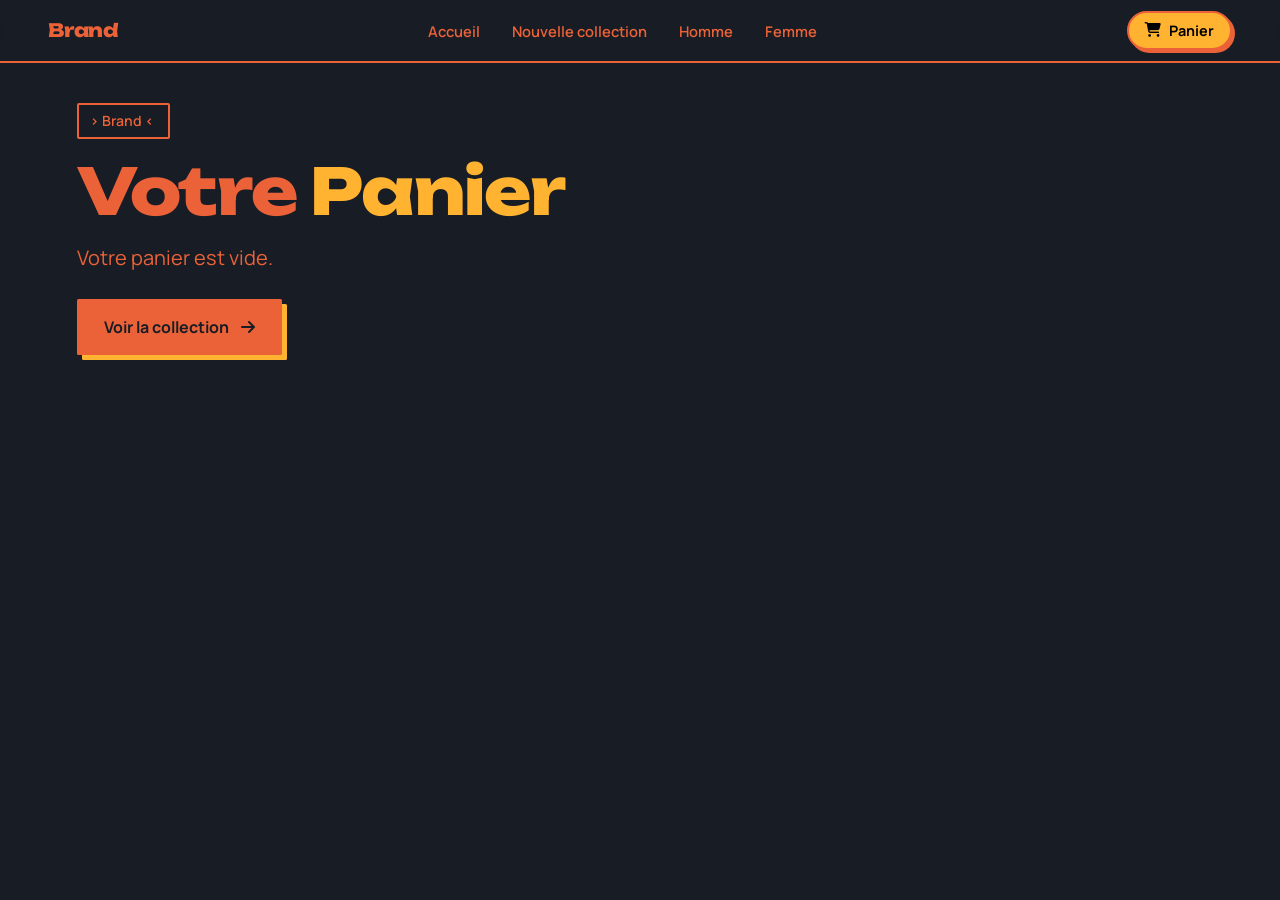
<file: cancel.html>
<!DOCTYPE html>
<html lang="en">
<head>
    <meta charset="UTF-8">
    <meta name="viewport" content="width=device-width, initial-scale=1.0">
    <link rel="stylesheet" href="style.css">
    <title>cancel</title>
</head>
<body>
    
    <h1 style="text-align: center; font-size: 4em;">Redirection en cours...</h1>

    <p style="text-align: center; font-size: 2em;">si vous n'etes pas redirige cliquez sur <a href="cart.html" style="color: black; text-decoration: 2px solid underline;">ce lien</a></p>

    <script>
        window.location.href='cart.html'
    </script>
</body>
</html>
</file>
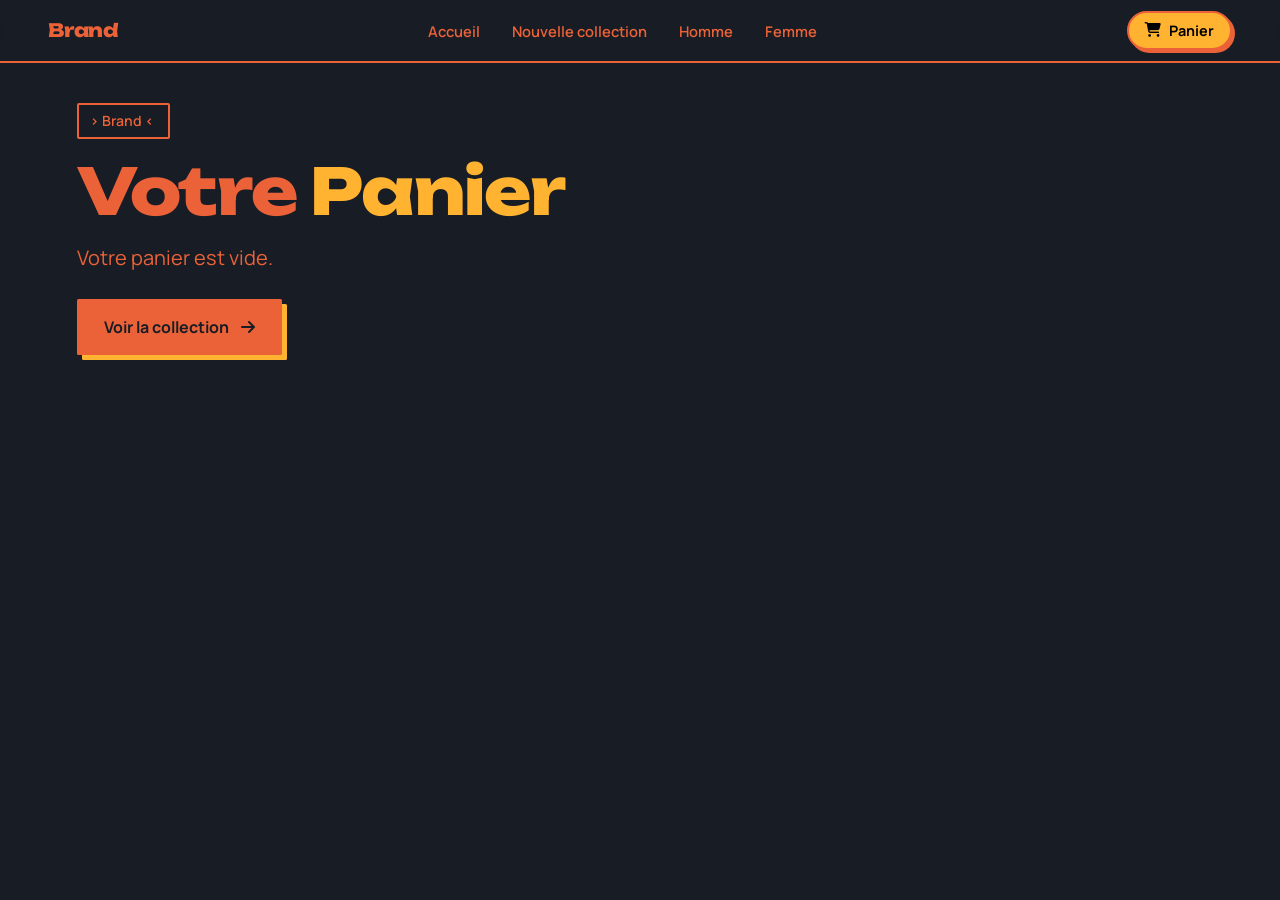
<file: cart.html>
<!DOCTYPE html>
<html lang="fr">
<head>
    <meta charset="UTF-8">
    <meta name="viewport" content="width=device-width, initial-scale=1.0">
    <link rel="stylesheet" href="https://cdnjs.cloudflare.com/ajax/libs/font-awesome/6.5.1/css/all.min.css">
    <link rel="preconnect" href="https://fonts.googleapis.com">
    <link rel="preconnect" href="https://fonts.gstatic.com" crossorigin>
    <link href="https://fonts.googleapis.com/css2?family=Manrope:wght@400;500;600;700&family=Unbounded:wght@500;700;800;900&display=swap" rel="stylesheet">
    <title>Panier</title>
    <link rel="stylesheet" href="style.css">
    <link rel="stylesheet" href="responsive.css">
    <link rel="stylesheet" href="panier.css">
</head>
<body>
    <nav class="navbar">
        <p class="brand">Brand</p>
        <ul>
            <li><a href="index.html">Accueil</a></li>
            <li><a href="#">Nouvelle collection</a></li>
            <li><a href="#">Homme</a></li>
            <li><a href="#">Femme</a></li>
        </ul>
        <a href="cart.html" class="cart"><i class="fa-solid fa-cart-shopping"></i><span class="cart-count">Panier</span></a>
    </nav>

    <main class="cart-page">
        <a href="index.html" class="mobile-back eyebrow">&#8592 Accueil</a>
        <p class="eyebrow mobile-display">&gt; Brand &lt;</p>
        <h1 class="title">Votre <span>Panier</span></h1>

        <div class="cart-layout hidden" id="cart-layout">
            <ul class="cart-items" id="cart-items"></ul>

            <aside class="cart-summary">
                <h2>Récapitulatif</h2>
                <dl>
                    <div><dt>Sous-total</dt><dd id="cart-subtotal"></dd></div>
                    <div><dt>Livraison</dt><dd>Offerte</dd></div>
                    <div class="cart-total-row"><dt>Total</dt><dd id="cart-total"></dd></div>
                </dl>
                <button type="button" class="cta2" id="checkout-btn"><i class="fa-solid fa-lock"></i> Payer maintenant</button>
                <p class="cart-error" id="checkout-error" role="alert"></p>
                <a href="index.html" class="cart-continue">Continuer mes achats</a>
            </aside>
        </div>

        <div class="cart-empty hidden" id="cart-empty">
            <p class="description"><span>Votre panier est vide.</span></p>
            <a href="index.html#products-section" class="cta">Voir la collection <i class="fa-solid fa-arrow-right"></i></a>
        </div>
    </main>
    <script src="app.js"></script>
</body>
</html>
</file>
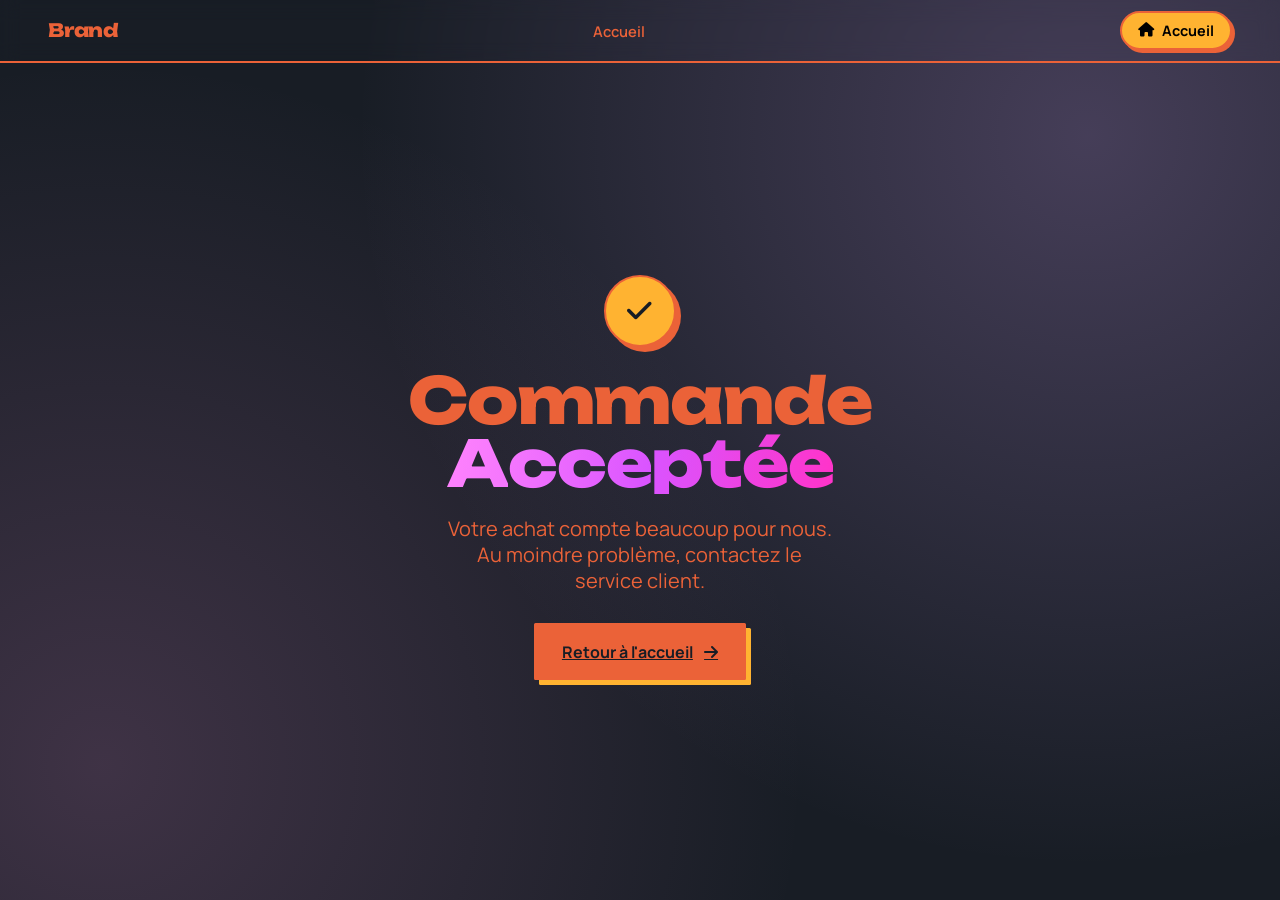
<file: succes.html>
<!DOCTYPE html>
<html lang="en">

<head>
    <meta charset="UTF-8">
    <meta name="viewport" content="width=device-width, initial-scale=1.0">
    <link rel="stylesheet" href="https://cdnjs.cloudflare.com/ajax/libs/font-awesome/6.5.1/css/all.min.css">
    <link rel="preconnect" href="https://fonts.googleapis.com">
    <link rel="preconnect" href="https://fonts.gstatic.com" crossorigin>
    <link href="https://fonts.googleapis.com/css2?family=Manrope:wght@400;500;600;700&family=Unbounded:wght@500;700;800;900&display=swap" rel="stylesheet">
    <link href="https://fonts.googleapis.com/css2?family=Space+Mono:ital,wght@0,400;0,700;1,400;1,700&display=swap" rel="stylesheet">
    <title>Commande confirmée</title>
    <link rel="stylesheet" href="style.css">
    <link rel="stylesheet" href="style-products.css">
</head>

<body autocomplete="off">
    <nav class="navbar">
        <p class="brand">Brand</p>
        <ul>
            <li><a href="index.html">Accueil</a></li>
        </ul>
        <a href="index.html" class="cart"><i class="fa-solid fa-house"></i> Accueil</a>
    </nav>
    <div class="hero">
        <div class="hero-content success-content">
            <div class="success-icon"><i class="fa-solid fa-check"></i></div>
            <h1 class="title">Commande<br>
                <span class="word">
                    <span class="sr-only">Acceptée</span>
                    <span aria-hidden="true"><span class="ch">A</span><span class="ch">c</span><span class="ch">c</span><span class="ch">e</span><span class="ch">p</span><span class="ch">t</span><span class="ch">é</span><span class="ch">e</span></span>
                </span>
            </h1>
            <p class="description">
                <span>Votre achat compte beaucoup pour nous. Au moindre problème, contactez le service client.</span>
            </p>
            <a href="index.html" class="cta">Retour à l'accueil <i class="fa-solid fa-arrow-right"></i></a>
        </div>
    </div>
    <script>localStorage.removeItem('cart');</script>
</body>

</html>
</file>
<file: style.css>
:root{
    --principale: #a259e1;
    --secondaire: #e046be;
    --accent: #ffb331;
    --bg: #181d25;
    --ink: #eb6238;
    --ink-soft: rgba(28, 20, 36, 0.68);
    --font-display: "Unbounded", sans-serif;
    --font-body: "Manrope", sans-serif;
}

*{
    box-sizing: border-box;
}

html{
    scroll-behavior: smooth;
}

body{
    height: 100%;
    width: 100%;
    margin: 0;
    left: 0;
    top: 0;
    background-color: var(--bg);
    font-family: var(--font-body);
    color: var(--ink);
    
}

/* Selection */

    a::selection{
        background: var(--accent);
        color: #000;
    }

    .brand::selection{
        background: var(--accent);
        color: #000;
    }

    h1::selection{
        background: var(--accent);
        color: #000;
    }

    h1 span::selection{
        background: var(--principale);
    }

    h2::selection{
        background: var(--principale);
        color: #000;
    }

    h2 span::selection{
        background: var(--accent);
        color: #000;
    }

    h3::selection{
        background: var(--secondaire);
        color: #000;
    }

    .eyebrow::selection{
        background: var(--principale);
        color: #000;
    }

    p::selection{
        background: var(--principale);
    }

    span::selection{
        background: var(--principale);
        color: #000;
    }

    .selection-diff::selection{
        background: var(--accent);
        color: #000;
    }

/* cursor text */

    a, h1, h2, h3, p, span{
        cursor: default;
    }

.navbar{
    height: 7vh;
    min-height: 56px;
    width: 100%;
    position: fixed;
    display: flex;
    align-items: center;
    justify-content: space-between;
    gap: 2rem;
    padding: 0 clamp(1.25rem, 4vw, 3rem);
    background-color: transparent;
    backdrop-filter: blur(10px);
    -webkit-backdrop-filter: blur(10px);
    border-bottom: 2px solid var(--ink);
    top: 0;
    z-index: 100;
}

.navbar .brand{
    font-family: var(--font-display);
    font-weight: 800;
    font-size: 1.15rem;
    margin: 0;
    letter-spacing: -0.01em;
    cursor: pointer;
}

.navbar ul{
    list-style: none;
    display: flex;
    align-items: center;
    gap: clamp(1rem, 2.5vw, 2.25rem);
    margin: 0;
    padding: 0;
}

.navbar ul li a{
    text-decoration: none;
    color: var(--ink);
    font-weight: 600;
    font-size: 0.92rem;
    position: relative;
    padding-bottom: 4px;
    transition: color 0.2s ease;
}

.navbar ul li a::after{
    content: "";
    position: absolute;
    left: 0;
    bottom: 0;
    width: 0;
    height: 2px;
    background: var(--secondaire);
    transition: width 0.25s ease;
}

.navbar ul li a:hover,
.navbar ul li a:focus-visible{
    color: var(--secondaire);
}

.navbar ul li a:hover::after,
.navbar ul li a:focus-visible::after{
    width: 100%;
}

.navbar > a{
    display: inline-flex;
    align-items: center;
    gap: 0.5rem;
    text-decoration: none;
    color: #000;
    font-weight: 700;
    font-size: 0.9rem;
    padding: 0.5rem 1rem;
    border: 2px solid var(--ink);
    border-radius: 999px;
    background: var(--accent);
    box-shadow: 3px 3px 0 var(--ink);
    transition: transform 0.15s ease, box-shadow 0.15s ease;
    white-space: nowrap;
    cursor: pointer;
}

.navbar > a:hover,
.navbar > a:focus-visible{
    transform: translate(-2px, -2px);
    box-shadow: 5px 5px 0 var(--ink);
}

a, span{
    cursor: pointer;
}

a:focus-visible,
button:focus-visible{
    outline: 3px solid var(--secondaire);
    outline-offset: 2px;
}

.bande{
    position: relative;
    z-index: 1;
    display: flex;
    align-items: center;
    min-height: 5rem;
    width: 100%;
    overflow: hidden;
    background: var(--accent);
    color: var(--bg);
    border-block: 2px solid var(--bg);
}

.bande-track{
    display: flex;
    width: max-content;
    animation: bandeScroll 26s linear infinite;
}

.bande:hover .bande-track{
    animation-play-state: paused;
}

.bande-group{
    display: flex;
    flex-shrink: 0;
    align-items: center;
    gap: 1.75rem;
    margin: 0;
    padding: 0 1.75rem;
    font-family: var(--font-display);
    font-size: 2.5rem;
    font-weight: 800;
    line-height: 1;
    white-space: nowrap;
}

.bande-group span{
    font-size: 0.75em;
}

@keyframes bandeScroll{
    to{ transform: translateX(-50%); }
}

@media (max-width: 600px){
    .bande{
        min-height: 4rem;
    }

    .bande-group{
        gap: 1rem;
        padding-inline: 1rem;
        font-size: 1.35rem;
    }
}

@media (prefers-reduced-motion: reduce){
    .bande-track{
        width: 100%;
        animation: none;
    }

    .bande-group:first-child{
        flex-wrap: wrap;
        justify-content: center;
        white-space: normal;
        text-align: center;
        line-height: 1.4;
    }

    .bande-group:last-child{
        display: none;
    }
}

/* ---------- HERO ---------- */

.hero{
    position: relative;
    min-height: 100vh;
    width: 100%;
    padding: calc(7vh + 2.5rem) clamp(1.25rem, 6vw, 5rem) 3rem;
    display: flex;
    align-items: center;
    overflow: hidden;
    top: 0;
}

.hero::before{
    content: "";
    position: absolute;
    inset: 0;
    background:
        radial-gradient(circle at 85% 15%, rgba(187, 147, 221, 0.28), transparent 55%),
        radial-gradient(circle at 8% 85%, rgba(201, 127, 185, 0.22), transparent 50%);
    pointer-events: none;
    z-index: 0;
}

.hero-content{
    position: relative;
    z-index: 2;
    display: flex;
    flex-direction: column;
    align-items: flex-start;
    gap: 1.35rem;
    max-width: none;
}

.eyebrow{
    display: inline-flex;
    align-items: center;
    gap: 0.55rem;
    margin: 0;
    padding: 0.4rem 0.9rem 0.4rem 0.7rem;
    border: 2px solid var(--ink);
    border-radius: 2px;
    font-weight: 600;
    font-size: 0.88rem;
    animation: riseIn 0.7s cubic-bezier(0.22, 1, 0.36, 1) both;
}

.eyebrow .dot{
    width: 8px;
    height: 8px;
    border-radius: 50%;
    background: var(--secondaire);
    flex-shrink: 0;
}

.title{
    font-family: var(--font-display);
    font-weight: 800;
    font-size: clamp(2.25rem, 5vw, 5.25rem); 
    line-height: 0.98;
    letter-spacing: -0.02em;
    margin: 0;
    color: var(--ink);
    animation: riseIn 0.7s cubic-bezier(0.22, 1, 0.36, 1) 0.12s both;
}

.sr-only{
    position: absolute;
    width: 1px;
    height: 1px;
    margin: -1px;
    padding: 0;
    overflow: hidden;
    clip: rect(0, 0, 0, 0);
    white-space: nowrap;
    border: 0;
}
.description{
    margin: 0;
    max-width: 30ch;
    font-size: clamp(1.25rem, 1vw + 1rem, 1rem);
    line-height: 1.3;
    color: var(--ink);
    animation: riseIn 0.7s cubic-bezier(0.22, 1, 0.36, 1) 0.24s both;
}

.title .word{
    display: inline-block;
    position: relative;
    white-space: nowrap; 
}

.title .ch{
    display: inline-block;
    position: relative;
    transform-origin: 50% 85%;
    background: linear-gradient(100deg, rgb(255, 131, 253), #da54ff, rgb(255, 51, 201), rgb(211, 82, 228));
    background-size: 1200% 100%;
    background-clip: text;
    -webkit-background-clip: text;
    -webkit-text-fill-color: transparent;
    transition:
        transform 0.55s cubic-bezier(0.34, 1.9, 0.5, 1),
        -webkit-text-fill-color 0.25s ease;
    cursor: default;
}


.title .ch:nth-child(1){ background-position: 0% 0; }
.title .ch:nth-child(2){ background-position: 9.09% 0; }
.title .ch:nth-child(3){ background-position: 18.18% 0; }
.title .ch:nth-child(4){ background-position: 27.27% 0; }
.title .ch:nth-child(5){ background-position: 36.36% 0; }
.title .ch:nth-child(6){ background-position: 45.45% 0; }
.title .ch:nth-child(7){ background-position: 54.54% 0; }
.title .ch:nth-child(8){ background-position: 63.63% 0; }
.title .ch:nth-child(9){ background-position: 72.72% 0; }
.title .ch:nth-child(10){ background-position: 81.81% 0; }
.title .ch:nth-child(11){ background-position: 90.9% 0; }
.title .ch:nth-child(12){ background-position: 100% 0; }

.title .ch:hover{
    transform: translateY(-0.2em) scale(1.5) rotate(-5deg);
    -webkit-text-fill-color: var(--accent);
    z-index: 3;
}

/* voisins directs */
.title .ch:hover + .ch,
.title .ch:has(+ .ch:hover){
    transform: translateY(-0.12em) scale(1.25);
    -webkit-text-fill-color: var(--secondaire);
    z-index: 2;
}

/* voisins suivants */
.title .ch:hover + .ch + .ch,
.title .ch:has(+ .ch + .ch:hover){
    transform: translateY(-0.05em) scale(1.08);
    z-index: 1;
}

.cta{
    display: inline-flex;
    align-items: center;
    gap: 0.7rem;
    margin-top: 0.5rem;
    padding: 0.95rem 1.6rem;
    background: var(--ink);
    color: var(--bg);
    font-family: var(--font-body);
    font-weight: 700;
    font-size: 1rem;
    border: 2px solid var(--ink);
    border-radius: 1.5px;
    cursor: pointer;
    box-shadow: 5px 5px 0 var(--accent);
    transition: transform 0.6s ease, box-shadow 0.15s ease;
    animation: riseIn 0.7s cubic-bezier(0.22, 1, 0.36, 1) 0.36s both;
}

.cta i{
    display: inline-block;
    transition: transform 0.8s ease;
}

.cta:hover,
.cta:focus-visible{
    transform: translate(-3px, -3px);
    box-shadow: 8px 8px 0 var(--accent);
}

.cta:hover i{
    transform: translateX(4px);
}

.cta:active{
    transform: translate(0, 0);
    box-shadow: 2px 2px 0 var(--accent);
}


.container{
    position: absolute;
    z-index: 1;
    top: 50%;
    right: clamp(16rem, -2vw, 1rem);
    left: auto;
    width: min(38rem, 42vw);
    transform: translateY(-40%) rotate(-30deg);
}

.hero-design-img{
    width: auto;
    height: 48vh;
    display: block;
    filter: drop-shadow(8px 8px 0 var(--ink));
    animation: floatY 6s ease-in-out infinite;
}

@keyframes floatY{
    0%, 100%{ transform: translateY(0); }
    50%{ transform: translateY(-14px); }
}

@keyframes appear{
    from{ opacity: 0; }
    to{ opacity: 1; }
}

/* ---------- SCROLL INDICATOR ---------- */

.scroll-indicator{
    position: absolute;
    left: 0;
    right: 0;
    bottom: 1.75rem;
    margin-inline: auto;
    width: max-content;
    z-index: 2;
    display: flex;
    flex-direction: column;
    align-items: center;
    gap: 0.4rem;
    color: var(--ink);
    animation: appear 0.8s ease 0.2s both;
}
.scroll{
    margin: 0;
    font-size: 0.82rem;
    font-weight: 600;
}

.scroll-indicator i{
    display: inline-block;
    animation: bounce 1.8s ease-in-out infinite;
}

.success-content{
    align-items: center;
    text-align: center;
    margin-inline: auto;
    max-width: 40rem;
}

.success-icon{
    width: 4.5rem;
    height: 4.5rem;
    display: flex;
    align-items: center;
    justify-content: center;
    border: 2px solid var(--ink);
    border-radius: 50%;
    background: var(--accent);
    color: var(--bg);
    font-size: 1.75rem;
    box-shadow: 5px 5px 0 var(--ink);
    animation: riseIn 0.7s cubic-bezier(0.22, 1, 0.36, 1) both;
}

.success-content .description{
    max-width: 32ch;
}

.hidden{
    display: none;
}

/* ---------- MOTION ---------- */

@keyframes riseIn{
    from{ opacity: 0; transform: translateY(16px); }
    to{ opacity: 1; transform: translateY(0); }
}

@keyframes float{
    0%, 100%{ transform: translateY(0); }
    50%{ transform: translateY(-10px); }
}

@keyframes bounce{
    0%, 100%{ transform: translateY(0); }
    50%{ transform: translateY(6px); }
}




/* ---------- FOND LIQUID GRADIENT (hero) ---------- */

.hero-gl{
    position: absolute;
    inset: 0;
    width: 100%;
    height: 100%;
    z-index: 0;
    pointer-events: none;
    opacity: 0;
    transition: opacity 1s ease;
}

.hero.gl-ready .hero-gl{
    opacity: 1;
}

/* Quand le WebGL tourne, l'ancien halo devient un voile sombre à gauche pour garder le texte lisible */
.hero.gl-ready::before{
    z-index: 1;
    background: #191919b3;
}


/* ---------- FOND LIQUID GRADIENT (hero) ---------- */

.hero-gl{
    position: absolute;
    inset: 0;
    width: 100%;
    height: 100%;
    z-index: 0;
    pointer-events: none;
    opacity: 0;
    transition: opacity 1s ease;
}

.hero.gl-ready .hero-gl{
    opacity: 1;
}

.hero.gl-ready::before{
    z-index: 1;
    background: #19191992;
}

@media (max-width: 900px){
    .hero.gl-ready::before{
        background: rgba(24, 29, 37, 0.492);
    }
}
</file>
<file: responsive.css>
:root{
    --principale: #a259e1;
    --secondaire: #e046be;
    --accent: #ffb331;
    --bg: #181d25;
    --ink: #eb6238;
    --ink-soft: rgba(28, 20, 36, 0.68);
    --font-display: "Unbounded", sans-serif;
    --font-body: "Manrope", sans-serif;
}

@media (max-width: 900px){
    .hero{
        flex-direction: column;
        align-items: flex-start;
        justify-content: center;
        gap: 2.5rem;
        padding-top: calc(7vh + 2rem);
        padding-bottom: 5rem;
        text-align: left;
    }

    .container{
        position: static;
        justify-self: center;
        align-self: center;
        width: min(100%, 20rem);
        transform: rotate(-4deg);
    }

    .hero::after{
        display: none;
    }

    .hero-content{
        align-items: flex-start;
        max-width: 100%;
    }

    .navbar ul{
        display: none;
    }

    .hero-design-img{
        display: none;
    }

    .mobile-display{
        display: none;
    }

    .mobile-back{
        color: #eb6238;
    }

    .mobile-back:hover{
        background: #eb6238;
        color: #000;
    }

    .qty{
        width: fit-content;
        min-width: 7.5rem;
        justify-self: start;
    }
}


@media (max-width: 480px){
    .title{
        font-size: clamp(2.25rem, 10vw, 3rem);
    }

    .navbar > a{
        padding: 0.45rem 0.8rem;
        font-size: 0.8rem;
    }
}

@media (max-width: 900px){
    .hero.gl-ready::before{
        background: rgba(24, 29, 37, 0.55);
    }
}

@media (max-width: 900px){
    .cart-page{
        padding-inline: 1rem;
    }

    .cart-layout{
        grid-template-columns: 1fr;
        gap: 1.25rem;
    }

    .cart-summary{
        position: static;
        width: min(100%, 26rem);
    }

    .cart-item{
        grid-template-columns: 5rem minmax(0, 1fr) auto;
        gap: 0.8rem 0.9rem;
    }

    .cart-item-info{ min-width: 0; }
    .cart-item-info h2{ font-size: 1rem; }
    .cart-item-total{ font-size: 0.98rem; }
}

@media (max-width: 600px){
    .cart-page{
        padding-top: calc(5vh + 2rem);
        padding-inline: 0.75rem;
    }

    .cart-item{
        grid-template-columns: 4.5rem minmax(0, 1fr) auto;
        grid-template-areas:
            "img info remove"
            "img qty  total";
        row-gap: 0.75rem;
        padding: 0.8rem 0.85rem;
    }

    .cart-item-info{ grid-area: info; }
    .cart-item-remove{
        grid-area: remove;
        justify-self: end;
    }

    .qty{
        grid-area: qty;
        justify-self: start;
        width: fit-content;
        min-width: 6.5rem;
    }

    .qty button{
        width: 2rem;
        height: 2rem;
    }

    .qty-value{
        min-width: 1.6rem;
        font-size: 0.95rem;
    }

    .cart-item-total{
        grid-area: total;
        justify-self: end;
        align-self: center;
    }
}

@media (max-width: 480px){
    .cart-item{
        grid-template-columns: 4rem minmax(0, 1fr);
        grid-template-areas:
            "img info"
            "img qty"
            "remove total";
        align-items: center;
    }

    .cart-item-remove{
        grid-area: remove;
        justify-self: start;
    }

    .cart-item-total{
        grid-area: total;
        justify-self: end;
    }

    .cart-summary{
        padding: 1rem;
    }

    .cart-summary .cta2{
        width: 100%;
        justify-content: center;
    }
}

@media (min-width: 900px) {
    .mobile-back{
        display: none;
    }
}

@media (max-width: 1020px) {
    .cart-item-info{
        display: block;
    }
}
</file>
<file: panier.css>
/* Styles propres à la page panier (le reste vient de style.css + style-products.css) */

.cart-page{
    min-height: 100vh;
    padding: calc(7vh + 2.5rem) clamp(1.25rem, 6vw, 5rem) 4rem;
    display: flex;
    flex-direction: column;
    align-items: flex-start;
    gap: 1.35rem;
}

.cart-page .title span{
    color: var(--accent);
}

.cart-page .hidden{
    display: none !important;
}

.cart-layout{
    display: grid;
    grid-template-columns: minmax(0, 1fr) 21rem;
    gap: 2rem;
    align-items: start;
    width: 100%;
    max-width: 72rem;
    margin-top: 1rem;
}

.cart-items{
    list-style: none;
    margin: 0;
    padding: 0;
    display: flex;
    flex-direction: column;
    gap: 1.25rem;
}

/* ---------- Ligne produit ---------- */

.cart-item{
    display: grid;
    grid-template-columns: 6rem minmax(0, 1fr) auto 5.5rem auto;
    align-items: center;
    gap: 1rem;
    padding: 1rem 1.25rem;
    background: rgb(223, 203, 234);
    color: #221825;
    border: 2px solid var(--ink);
    border-radius: 2px;
    box-shadow: 6px 6px 0 var(--ink);
}

.cart-item-img{
    width: 100%;
    height: auto;
    filter: drop-shadow(3px 3px 0 rgba(0, 0, 0, 0.4));
}

.cart-item-info h2{
    margin: 0;
    font-family: var(--font-display);
    font-size: 1.15rem;
    color: #221825;
}

.cart-item-unit{
    margin: 0.25rem 0 0;
    font-size: 0.88rem;
    color: var(--ink-soft);
}

.qty{
    display: inline-flex;
    align-items: center;
    border: 2px solid #221825;
    border-radius: 2px;
    background: #fff;
}

.qty button{
    width: 2.25rem;
    height: 2.25rem;
    border: 0;
    background: transparent;
    color: #221825;
    cursor: pointer;
    font-size: 0.8rem;
}

.qty button:hover:not(:disabled){
    background: var(--accent);
}

.qty button:disabled{
    opacity: 0.35;
    cursor: not-allowed;
}

.qty-value{
    min-width: 2rem;
    text-align: center;
    font-weight: 700;
    font-variant-numeric: tabular-nums;
}

.cart-item-total{
    margin: 0;
    text-align: right;
    font-family: var(--font-display);
    font-weight: 700;
    font-size: 1.05rem;
    color: #221825;
}

.cart-item-remove{
    width: 2.25rem;
    height: 2.25rem;
    border: 2px solid transparent;
    border-radius: 2px;
    background: transparent;
    color: #221825;
    cursor: pointer;
}

.cart-item-remove:hover{
    border-color: #221825;
    background: var(--secondaire);
}

/* ---------- Récapitulatif ---------- */

.cart-summary{
    position: sticky;
    top: calc(7vh + 1.5rem);
    display: flex;
    flex-direction: column;
    gap: 1rem;
    padding: 1.5rem;
    background: var(--accent);
    color: var(--bg);
    border: 2px solid var(--ink);
    border-radius: 2px;
    box-shadow: 6px 6px 0 var(--ink);
}

.cart-summary h2{
    margin: 0;
    font-family: var(--font-display);
    font-size: 1.1rem;
}

.cart-summary dl{
    margin: 0;
    display: flex;
    flex-direction: column;
    gap: 0.6rem;
}

.cart-summary dl div{
    display: flex;
    justify-content: space-between;
    gap: 1rem;
}

.cart-summary dt,
.cart-summary dd{
    margin: 0;
    font-weight: 600;
}

.cart-total-row{
    padding-top: 0.75rem;
    border-top: 2px solid var(--bg);
    font-family: var(--font-display);
    font-size: 1.15rem;
}

.cart-summary .cta2{
    background: var(--bg);
    color: var(--accent);
    border-color: var(--bg);
    box-shadow: 4px 4px 0 var(--ink);
}

.cta2{
    cursor: pointer;
}

.cart-summary .cta2:hover:not(:disabled),
.cart-summary .cta2:focus-visible{
    background: var(--ink);
    color: var(--bg);
}

.cart-summary .cta2:disabled{
    opacity: 0.6;
    cursor: progress;
}

a{
    text-decoration: none;
}

.cart-error{
    margin: 0;
    min-height: 1.2em;
    font-size: 0.88rem;
    font-weight: 700;
}

.cart-continue{
    color: var(--bg);
    font-weight: 600;
    font-size: 0.92rem;
    text-decoration: underline;
    text-underline-offset: 3px;
    cursor: pointer;
}

/* ---------- Panier vide ---------- */

.cart-empty{
    display: flex;
    flex-direction: column;
    align-items: flex-start;
    gap: 1.25rem;
}
</file>
<file: style-products.css>
.products{
    position: relative;
    min-height: 100vh;
    width: 100%;
    padding: calc(7vh + 2.5rem) clamp(1.25rem, 6vw, 5rem) 3rem;
    display: flex;
    align-items: center;
    justify-content: center;
    overflow: hidden;
}

.products::before{
    content: "";
    position: absolute;
    inset: 0;
    background:
        radial-gradient(circle at 8% 15%, rgba(192, 120, 255, 0.547), transparent 55%),
        radial-gradient(circle at 85% 85%, rgba(255, 132, 228, 0.566), transparent 50%);
    pointer-events: none;
    z-index: 0;
}

.products-content{
    position: relative;
    z-index: 2;
    display: grid;
    grid-template-columns: repeat(auto-fit, minmax(16rem, 20rem));
    gap: 1.75rem;
    justify-content: center;
    width: 100%;
    max-width: 72rem;
}

.cartPopUP{
    position: fixed;
    left: 50%;
    top: 6rem;
    translate: -70% 0;
    z-index: 10;
    padding: 1rem 1.5rem;
    border: 2px solid var(--ink);
    background: var(--accent);
    color: var(--bg);
    box-shadow: 5px 5px 0 var(--ink);
    animation: riseIn 0.2s ease-out both;
}

.cartPopUP h2{
    margin: 0;
    font-family: var(--font-display);
    font-size: 1rem;
}

.product-card{
    display: flex;
    flex-direction: column;
    align-items: center;
    text-align: center;
    gap: 0.6rem;
    padding: 1.75rem 1.5rem 2rem;
    background: rgba(18, 17, 24, 0.468);
    backdrop-filter: blur(12px);
    color: #fff;
    border: 2px solid var(--ink);
    border-radius: 2px;
    box-shadow: 6px 6px 0 var(--ink);
    transition: transform 0.2s ease, box-shadow 0.2s ease;
}

.product-card:hover{
    transform: translate(-3px, -3px);
    box-shadow: 9px 9px 0 var(--ink);
}

.product-img{
    width: 100%;
    max-width: 14rem;
    height: auto;
    filter: drop-shadow(4px 4px 0 rgba(0, 0, 0, 0.4));
}

.products-content h2{
    margin: 0.25rem 0 0;
    font-size: 1.9rem;
    letter-spacing: 1px;
    color: #fbefff;
    font-family: var(--font-display);
}

.products-content h2 span{
    color: var(--accent);
}
w

.product-description{
    margin: 0;
    max-width: 26ch;
    font-size: 0.92rem;
    font-weight: 400;
    line-height: 1.35;
    color: #fff;
    font-family: var(--font-body);
}

.price{
    margin: 0.25rem 0 0.5rem;
    font-family: var(--font-display);
    font-size: 1.5rem;
    font-weight: 700;
    color: var(--accent);
}

.cta2{
    display: inline-flex;
    align-items: center;
    justify-content: center;
    gap: 0.65rem;
    width: 100%;
    padding: 0.85rem 1.25rem;
    border: 2px solid var(--ink);
    border-radius: 2px;
    background: var(--accent);
    color: var(--bg);
    font-family: var(--font-body);
    font-size: 0.95rem;
    font-weight: 700;
    cursor: pointer;
    box-shadow: 4px 4px 0 var(--ink);
    transition: transform 0.15s ease, box-shadow 0.15s ease, background-color 0.15s ease;
}

.cta2:hover,
.cta2:focus-visible{
    transform: translate(-2px, -2px);
    background: var(--ink);
    box-shadow: 6px 6px 0 var(--accent);
}

.cta2:active{
    transform: translate(0, 0);
    box-shadow: 2px 2px 0 var(--accent);
}

.cta2 i{
    transition: transform 0.15s ease;
}

.cta2:hover i{
    transform: translateX(3px);
}
</file>
